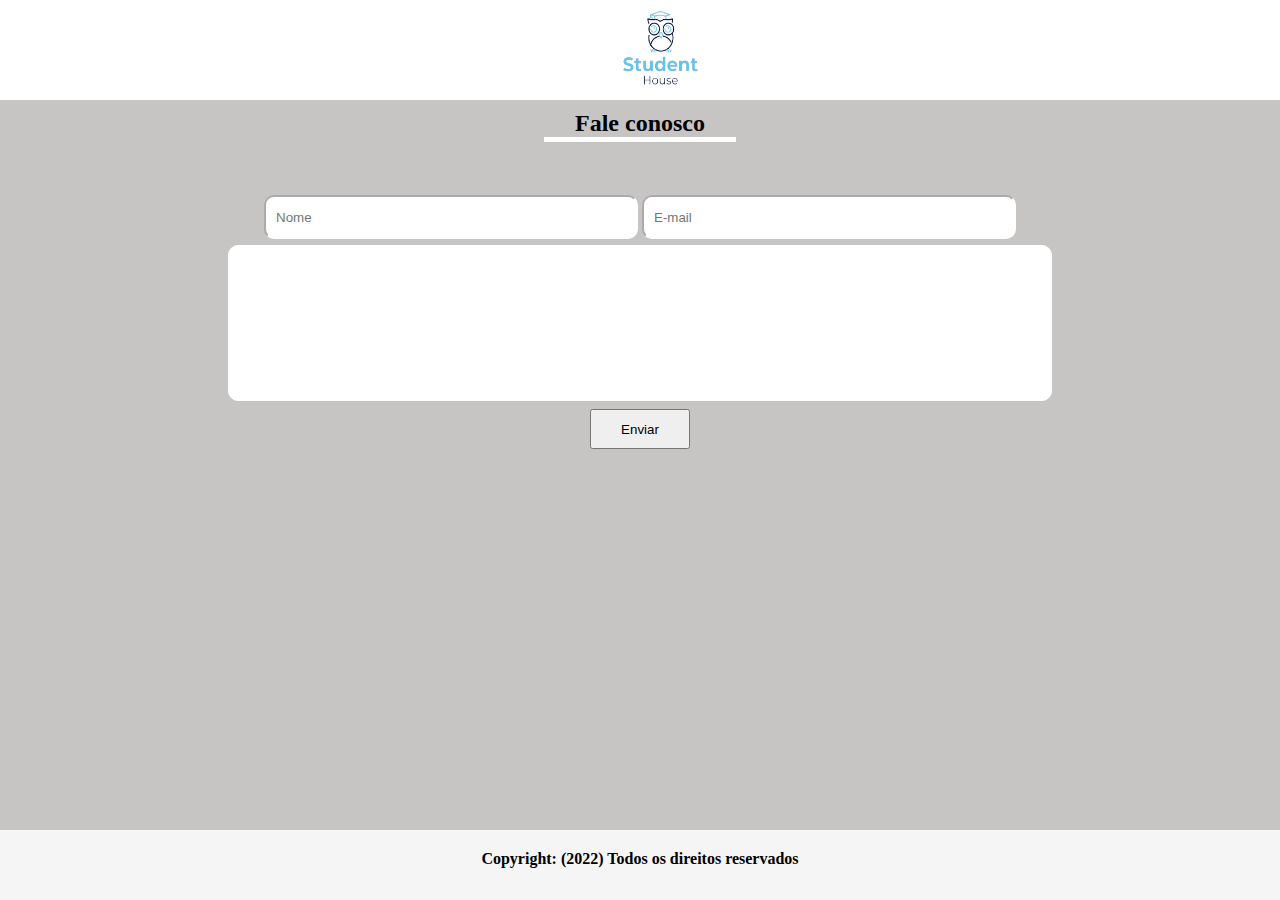
<file: contato.html>
<!DOCTYPE html>
<html>   
    <head>
        <meta charset="utf-8">
        <title>Student House</title>
        <link rel="stylesheet" type="text/css" href="./css/contato.css">
    </head>

    <body>
        <main>
            <nav>
                <ul>
                    <li><a href="index.html"><img src="./img/logo.png" height="80" width="80"></a></li>
                </ul>
            </nav>
            <header>
                <h2>
                    Fale conosco
                </h2>
            </header>
            
            <section class="formulario">
                <table>
                    <tr>
                        <td><input type="text" placeholder="Nome" id="nome"></td>
                        <td><input type="text" placeholder="E-mail" id="email"></td>
                    </tr>    
                </table>
                <table>
                    <tr>
                        <td><textarea rows="10" cols="100" id="mensagem"></textarea></td>
                    </tr>
                    <tr>
                        <td><input type="button" value="Enviar"  onclick="validarCampo()"></td>
                    </tr>
                </table>
            </section>

        </main>
    </body>
    <footer>
        <p>Copyright: (2022) Todos os direitos reservados</p>
    </footer>
    <script src="./js/contato.js"></script>
</html>
</file>
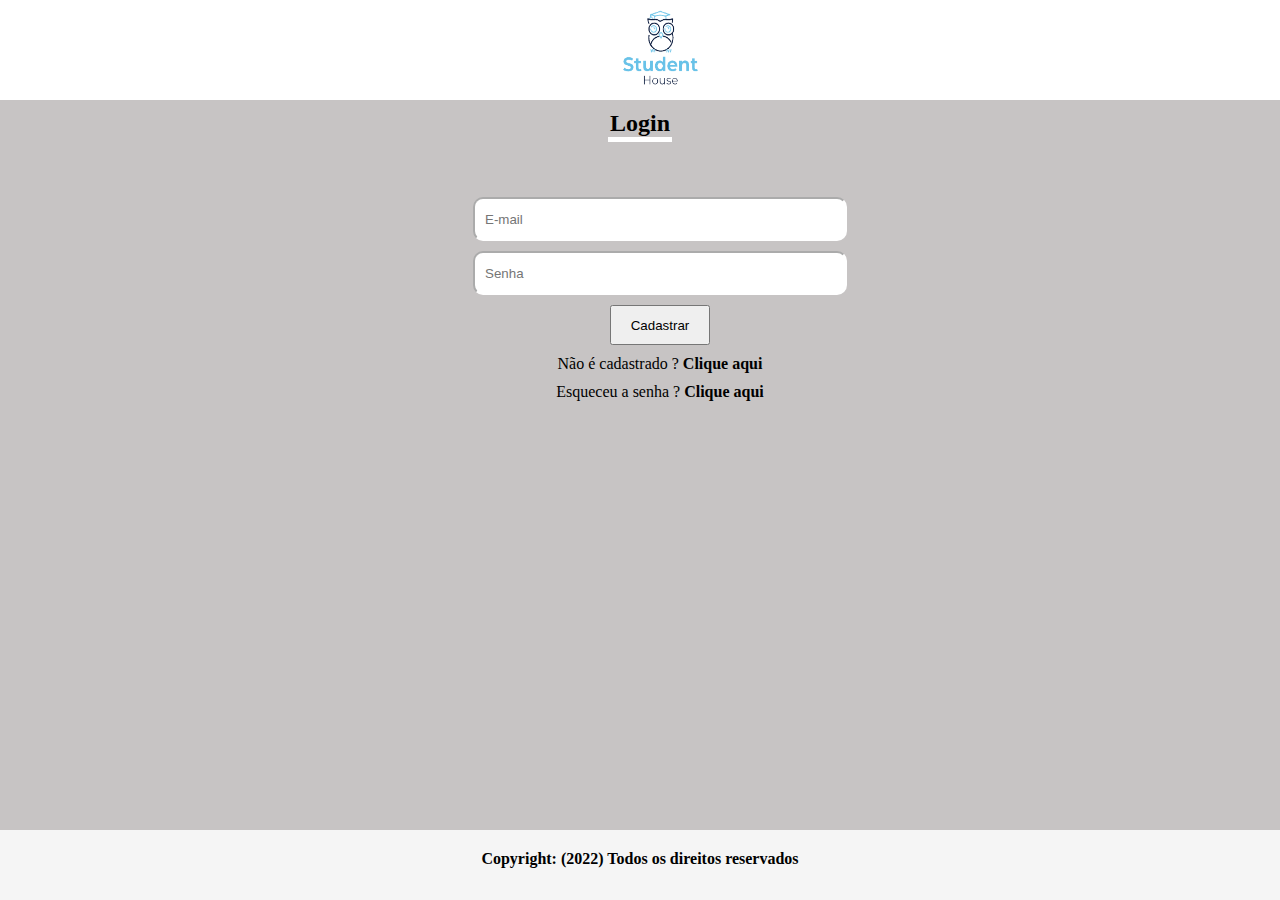
<file: login.html>
<!DOCTYPE html>
<html>   
    <head>
        <meta charset="utf-8">
        <title>Student House</title>
        <link rel="stylesheet" type="text/css" href="./css/login.css">
    </head>

    <body>
        <main>
            <nav>
                <ul>
                    <li><a href="index.html"><img src="./img/logo.png" height="80" width="80"></a></li>
                </ul>
            </nav>
            <header>
                <h2>
                    Login
                </h2>
            </header>
            
            <section class="formulario">
                <ul>
                    <li><input type="email" placeholder="E-mail" id="email" ></li>
                    <li><input type="password" placeholder="Senha" id="senha"></li>
                    <li><input type="button" value="Cadastrar" onclick="criarConta()"></li>
                    <li>Não é cadastrado ? <a href="novo_cadastro.html">Clique aqui</a></li>
                    <li>Esqueceu a senha ? <a href="recuperar_senha.html">Clique aqui</a></li>
                </ul>
            </section>

        </main>
    </body>
    <footer>
        <p>Copyright: (2022) Todos os direitos reservados</p>
    </footer>
    <script src="./js/login.js"></script>
</html>
</file>
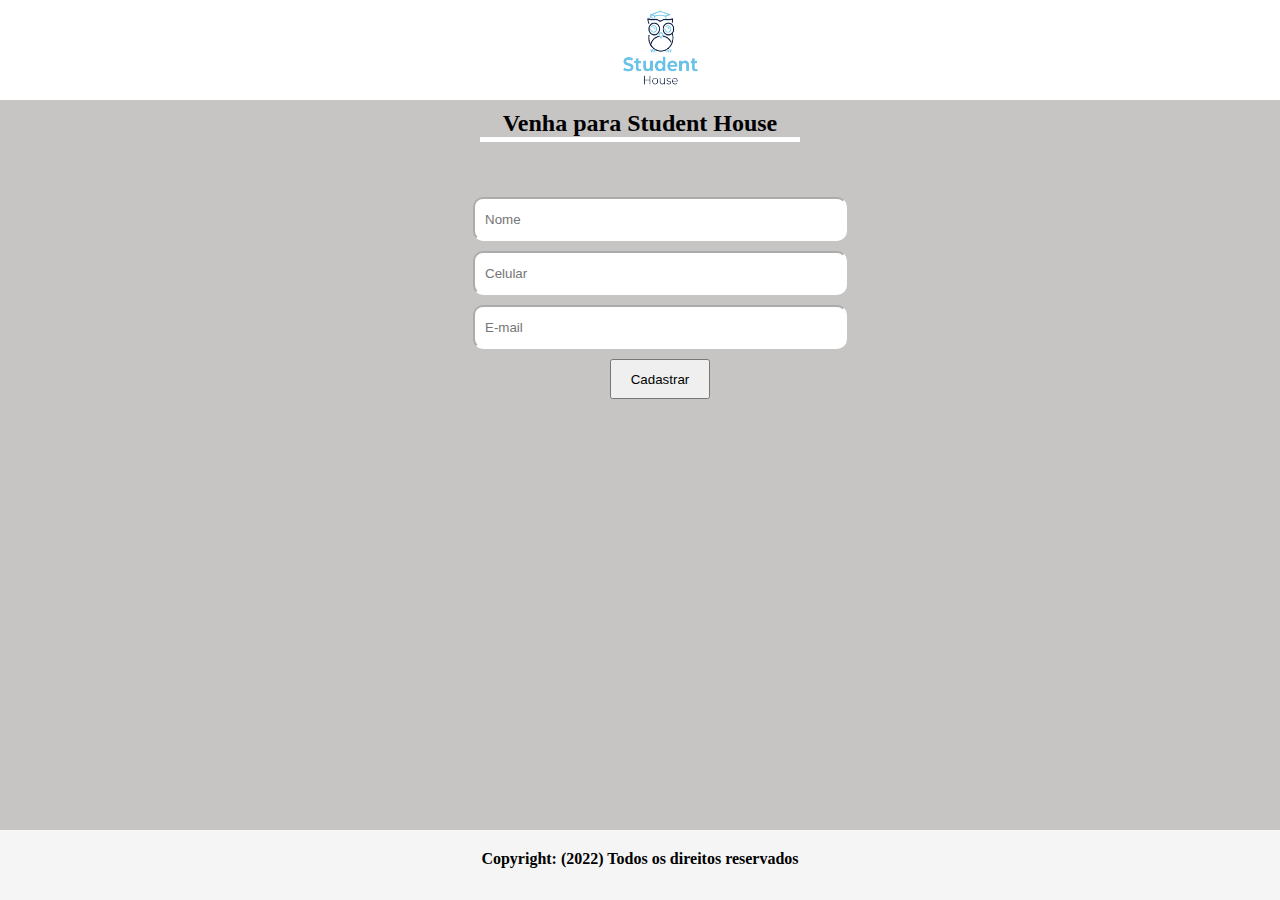
<file: novo_cadastro.html>
<!DOCTYPE html>
<html>   
    <head>
        <meta charset="utf-8">
        <title>Student House</title>
        <link rel="stylesheet" type="text/css" href="./css/novo_cadastro.css">
    </head>

    <body>
        <main>
            <nav>
                <ul>
                    <li><a href="index.html"><img src="./img/logo.png" height="80" width="80"></a></li>
                </ul>
            </nav>
            <header>
                <h2>
                    Venha para Student House
                </h2>
            </header>
            
            <section class="formulario">
                <ul>
                    <li><input type="text" placeholder="Nome" id="nome"></li>
                    <li><input type="text" placeholder="Celular" id="celular"></li>
                    <li><input type="email" placeholder="E-mail" id="email" ></li>
                    <li><input type="button" value="Cadastrar" onclick="criarConta()"></li>
                </ul>
            </section>

        </main>
    </body>
    <footer>
        <p>Copyright: (2022) Todos os direitos reservados</p>
    </footer>
    <script src="./js/novo_cadastro.js"></script>
</html>
</file>
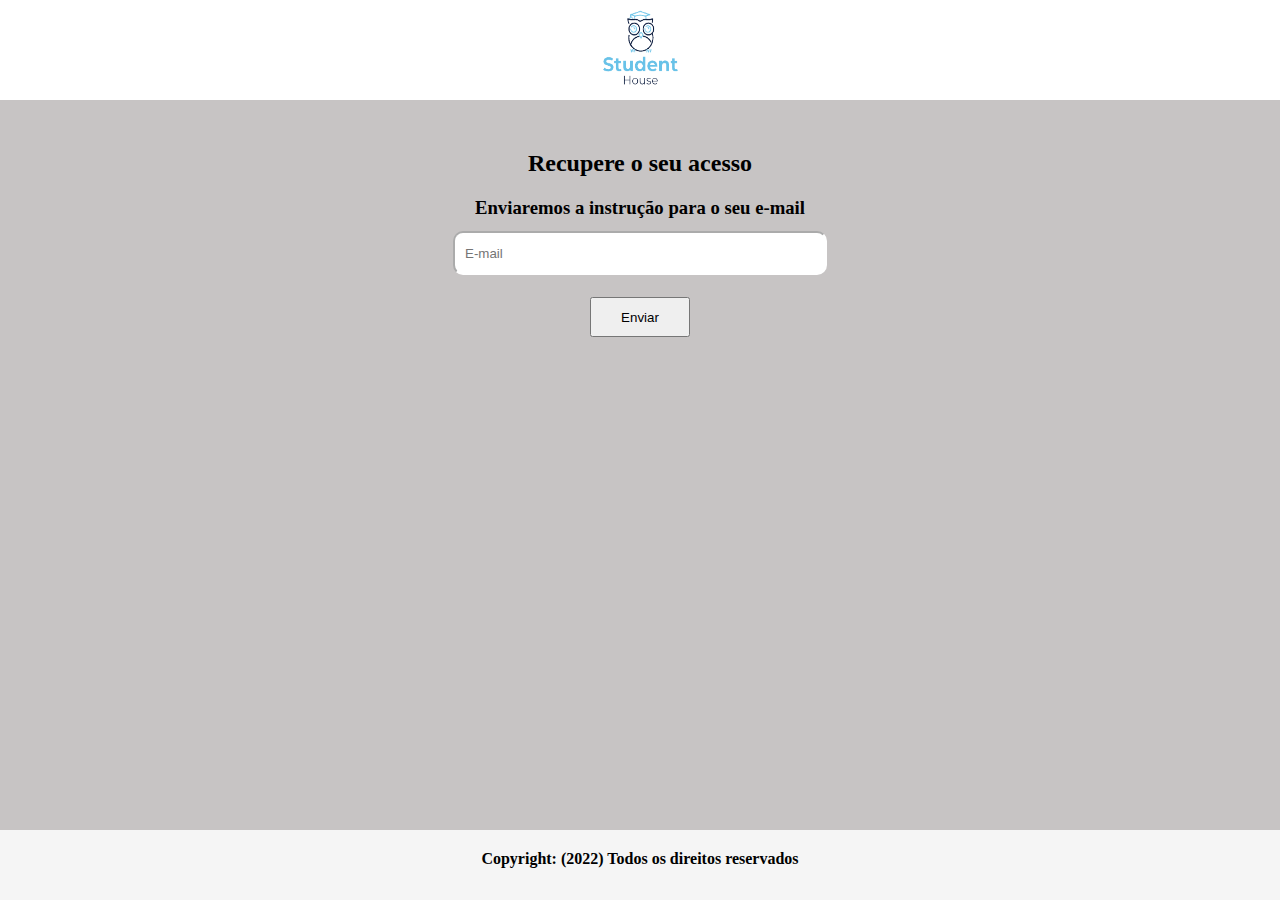
<file: recuperar_senha.html>
<!DOCTYPE html>
<html>   
    <head>
        <meta charset="utf-8">
        <title>Student House</title>
        <link rel="stylesheet" type="text/css" href="./css/recuperar_senha.css">
    </head>

    <body>
        <main>
            <header>
                <nav>
                    <ul>
                        <li><a href="index.html"><img src="./img/logo.png" height="80" width="80"></a></li>
                    </ul>
                </nav>
               
            </header>
        
            <section class="formulario">
                <header>
                    <h2>Recupere o seu acesso</h2>
                    <h3>Enviaremos a instrução para o seu e-mail</h3>
                </header>
                <table>
                    <tr>
                        <td><input type="text" placeholder="E-mail" id="email"></td>
                    </tr>
                    <tr>
                        <td><input type="button" value="Enviar" onclick="recuperarSenha()"></td>
                    </tr>
                </table>
            </section>
        </main>
    </body>
    <footer>
        <p>Copyright: (2022) Todos os direitos reservados</p>
    </footer>
    <script src="./js/recuperar_senha.js"></script>
</html>
</file>
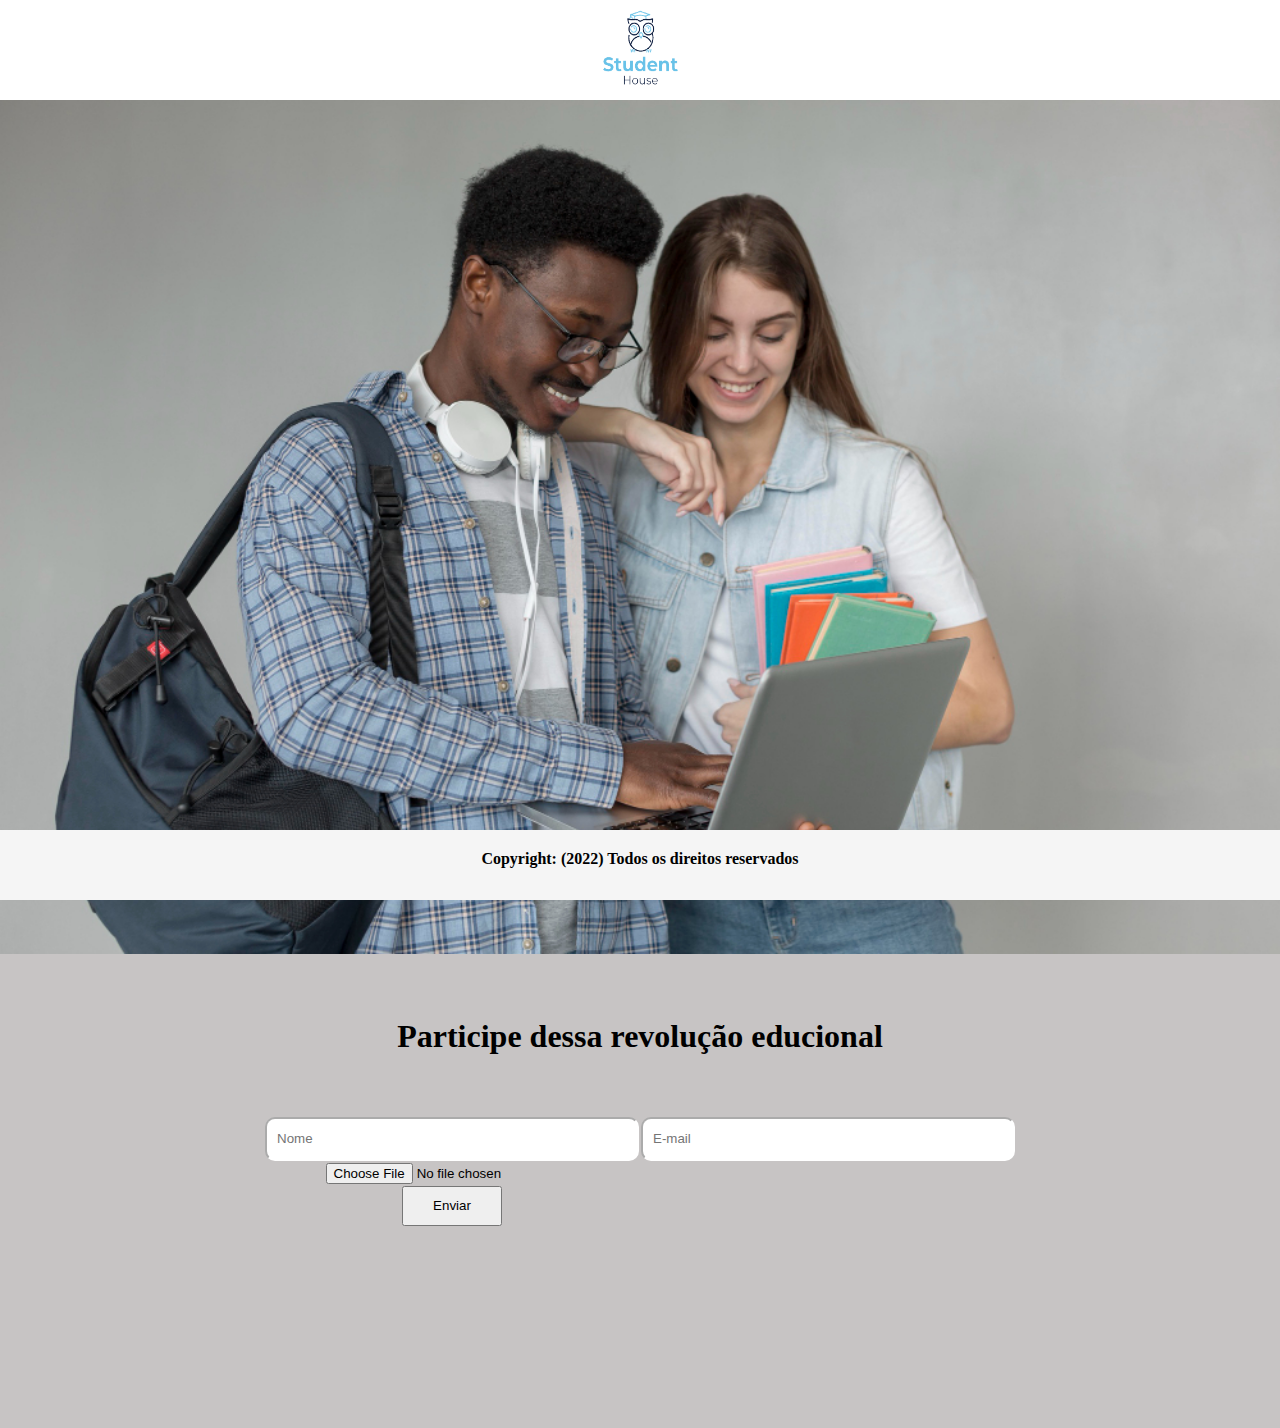
<file: trabalhe_conosco.html>
<!DOCTYPE html>
<html>   
    <head>
        <meta charset="utf-8">
        <title>Student House</title>
        <link rel="stylesheet" type="text/css" href="./css/trabalhe_conosco.css">
    </head>

    <body>
        <main>
            <header>
                <nav>
                    <ul>
                        <li><a href="index.html"><img src="./img/logo.png" height="80" width="80"></a></li>
                    </ul>
                </nav>
                <img src="./img/banner_sobrenos2.jpg" width="100%">
            </header>
        
            <section id="trabalheConosco">
                <header>
                    <h1>Participe dessa revolução educional</h1>
                    <h2></h2>
                </header>

                <section class="formulario">
                    <table>
                        <tr>
                            <td><input type="text" placeholder="Nome" id="nome"></td>
                            <td><input type="text" placeholder="E-mail" id="email"></td>
                        </tr>    
                        <tr>
                            <td><input type="file"></td>
                        </tr>
                        <tr>
                            <td>
                                <input type="button" value="Enviar" onclick="enviarCurriculo()">
                            </td>
                        </tr>
                    </table>
                    
                </section>
            </section>
        </main>
    </body>
    <footer>
        <p>Copyright: (2022) Todos os direitos reservados</p>
    </footer>
    <script src="./js/trabalhe_conosco.js"></script>
</html>
</file>
<file: css/contato.css>
*{
    margin: auto;
}

nav{
    list-style: none;
    height: 100px;
    background-color: white;
}

nav ul li{
    list-style: none;
    text-align: center;
    padding-top: 10px;
}

body{
    background-color:  rgb(199, 196, 196);
    margin:0;
    padding:0;
}

main header{
    padding-top: 10px;
    border-bottom: 5px solid white;
    width: 15%;
    text-align: center;
}

.formulario{
    text-align: center;
    margin-top: 50px;
}

.formulario ul li{
    list-style: none;
    padding: 5px;
}

.formulario input[type=text]{
    height: 20px;
    padding: 10px;
    border-radius: 10px;
    width: 350px;
    border-color: white;
}

.formulario textarea{
    border-color: white;
    border-radius: 10px;
    resize: none;
}

.formulario input[type=button] {
    height: 40px;
    width: 100px;    
}

footer{
    position: fixed;
    left: 0;
    bottom: 0;
    text-align: center;
    padding-top: 20px;
    height: 50px;
    width: 100%;
    background-color: whitesmoke;
    font-weight:bold;
}
</file>
<file: css/login.css>
*{
    margin: auto;
}

nav{
    list-style: none;
    height: 100px;
    background-color: white;
}

nav ul li{
    list-style: none;
    text-align: center;
    padding-top: 10px;
}

body{
    background-color:  rgb(199, 196, 196);
    margin:0;
    padding:0;
}

main header{
    padding-top: 10px;
    border-bottom: 5px solid white;
    width: 5%;
    text-align: center;
}

.formulario{
    text-align: center;
    margin-top: 50px;
}

.formulario ul li{
    list-style: none;
    padding: 5px;
}

.formulario ul li a{
    font-weight: bold;
    color: black;
}

.formulario ul li a:hover, a:link{
    text-decoration: none;
}

.formulario input[type=email], input[type=password]{
    height: 20px;
    padding: 10px;
    border-radius: 10px;
    width: 350px;
    border-color: white;
}

.formulario input[type=button] {
    height: 40px;
    width: 100px;    
}

footer{
    position: fixed;
    left: 0;
    bottom: 0;
    text-align: center;
    padding-top: 20px;
    height: 50px;
    width: 100%;
    background-color: whitesmoke;
    font-weight:bold;
}

.depoimento{
    margin-top: 100px;
}
.depoimento img{
    border-radius: 50%;
}
</file>
<file: css/novo_cadastro.css>
*{
    margin: auto;
}

nav{
    list-style: none;
    height: 100px;
    background-color: white;
}

nav ul li{
    list-style: none;
    text-align: center;
    padding-top: 10px;
}

body{
    background-color:  rgb(199, 196, 196);
    margin:0;
    padding:0;
}

main header{
    padding-top: 10px;
    border-bottom: 5px solid white;
    width: 25%;
    text-align: center;
}

.formulario{
    text-align: center;
    margin-top: 50px;
}

.formulario ul li{
    list-style: none;
    padding: 5px;
}

.formulario input[type=text], input[type=email]{
    height: 20px;
    padding: 10px;
    border-radius: 10px;
    width: 350px;
    border-color: white;
}

.formulario input[type=button] {
    height: 40px;
    width: 100px;    
}

footer{
    position: fixed;
    left: 0;
    bottom: 0;
    text-align: center;
    padding-top: 20px;
    height: 50px;
    width: 100%;
    background-color: whitesmoke;
    font-weight:bold;
}
</file>
<file: css/recuperar_senha.css>
*{
    margin: 0;
    padding: 0;
}

nav{
    list-style: none;
    height: 100px;
    background-color: white;
}

nav ul li{
    list-style: none;
    text-align: center;
    padding-top: 10px;
}

body{
    background-color:  rgb(199, 196, 196);
    margin: 0;
    padding: 0;
}

main header h1{
    padding-top: 10px;
    text-align: center;
}

section{
    padding: 50px;
    text-align: center;
}

section p{
    font-size: 25px;
    padding-top: 50px;
    padding-bottom: 100px;
}

footer{
    position: fixed;
    left: 0;
    bottom: 0;
    text-align: center;
    padding-top: 20px;
    height: 50px;
    width: 100%;
    background-color: whitesmoke;
    font-weight:bold;
}

.formulario table{
    padding-top: 10px;
    justify-content: center;
    display: flex;
}

.formulario h3{
    margin-top: 20px;
}

.formulario input[type=text], input[type=email]{
    height: 20px;
    padding: 10px;
    border-radius: 10px;
    width: 350px;
    border-color: white;
}

.formulario input[type=button] {
    height: 40px;
    width: 100px;    
    margin-top: 20px;
}
</file>
<file: css/trabalhe_conosco.css>
*{
    margin: 0;
    padding: 0;
}

nav{
    list-style: none;
    height: 100px;
    background-color: white;
}

nav ul li{
    list-style: none;
    text-align: center;
    padding-top: 10px;
}

body{
    background-color:  rgb(199, 196, 196);
    margin: 0;
    padding: 0;
}

main header h1{
    padding-top: 10px;
    text-align: center;
}

section{
    padding: 50px;
    text-align: center;
    padding-bottom: 100px;
}

section p{
    font-size: 25px;
    padding-top: 50px;
    padding-bottom: 100px;
}

#trabalheConosco img{
    border-radius: 50%;
}

footer{
    position: fixed;
    left: 0;
    bottom: 0;
    text-align: center;
    padding-top: 20px;
    height: 50px;
    width: 100%;
    background-color: whitesmoke;
    font-weight:bold;
}

table{
    padding-top: 10px;
    justify-content: center;
    display: flex;
}

#trabalheConosco input[type=text]{
    height: 20px;
    padding: 10px;
    border-radius: 10px;
    width: 350px;
    border-color: white;
}

#trabalheConosco input[type=button] {
    height: 40px;
    width: 100px;    
}
</file>
